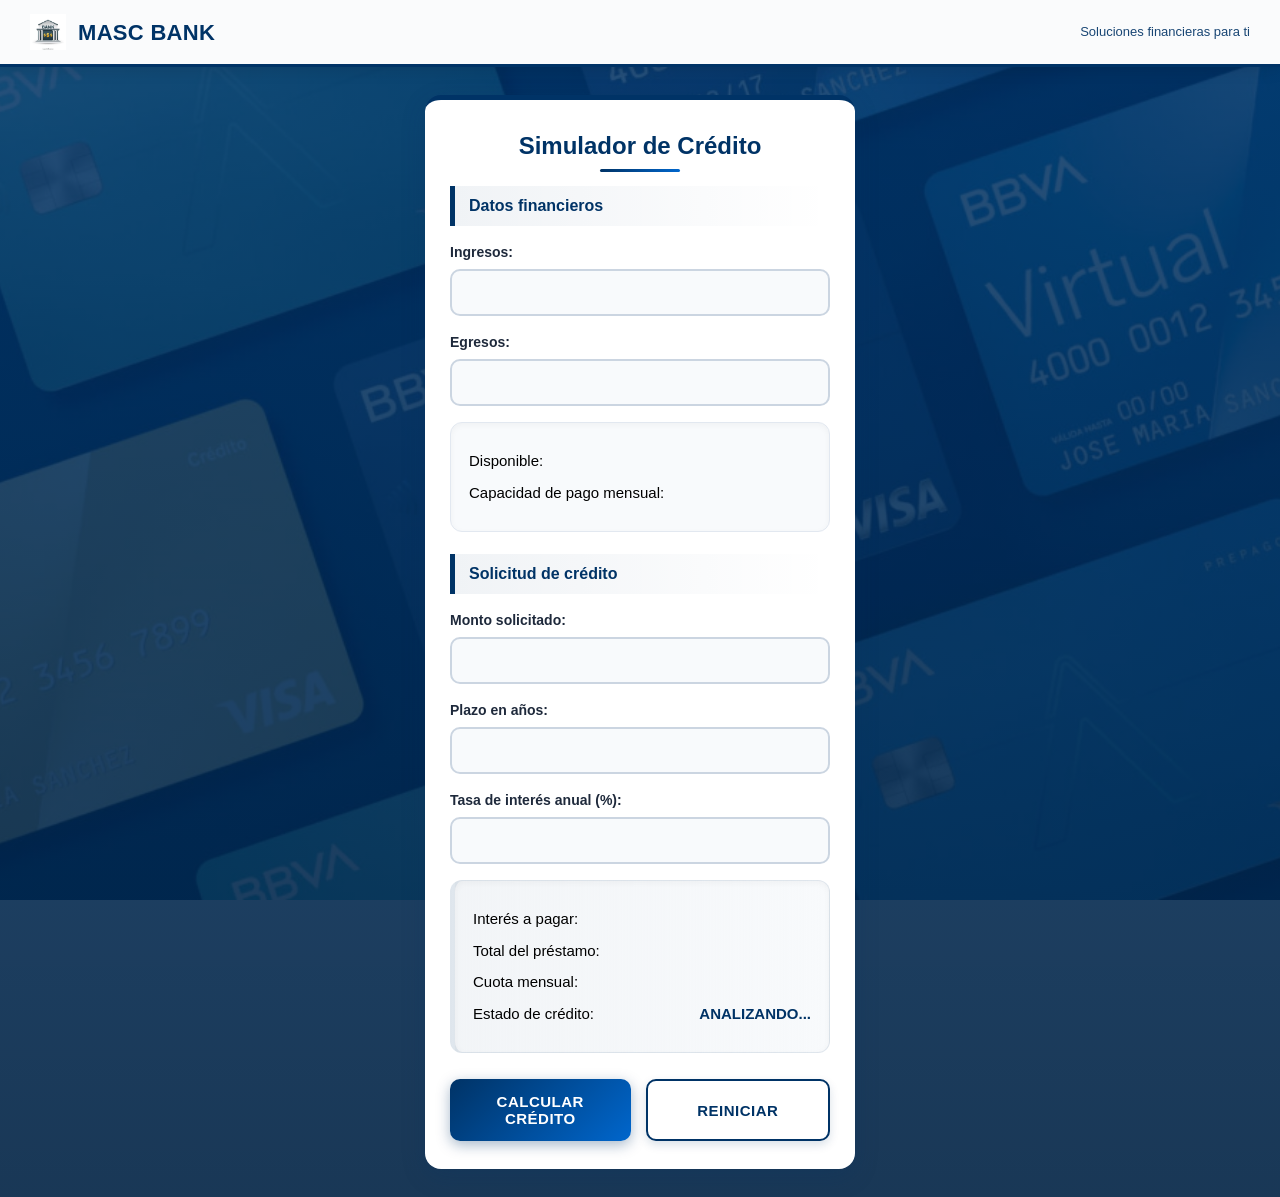
<file: index.html>
<!DOCTYPE html>
<html lang="es">

<head>
    <meta charset="UTF-8">
    <meta name="viewport" content="width=device-width, initial-scale=1.0">
    <title>MASC BANCK - Simulador de Crédito</title>
    <link rel="stylesheet" href="simulador.css">
    <script src="funciones.js"></script>
    <script src="simulador.js"></script>
</head>

<body>
    <header class="navbar">
        <div class="logo">
            <img src="logoBanco.png" alt="Logo MASC BANCK">
            <span>MASC BANK</span>
        </div>
        <div class="tagline">Soluciones financieras para ti</div>
    </header>

    <div class="container">
        <h1>Simulador de Crédito</h1>

        <h2>Datos financieros</h2>
        <label for="txtIngresos">Ingresos:</label>
        <input type="text" id="txtIngresos" onblur="validarInput(this, 'error_txtIngresos')">
        <small id="error_txtIngresos" class="error"></small>

        <label for="txtEgresos">Egresos:</label>
        <input type="text" id="txtEgresos" onblur="validarInput(this, 'error_txtEgresos')">
        <small id="error_txtEgresos" class="error"></small>

        <div class="result-card">
            <p>Disponible: <span id="spnDisponible"></span></p>
            <p>Capacidad de pago mensual: <span id="spnCapacidadPago"></span></p>
        </div>

        <h2>Solicitud de crédito</h2>
        <label for="txtMonto">Monto solicitado:</label>
        <input type="text" id="txtMonto" onblur="validarInput(this, 'error_txtMonto')">
        <small id="error_txtMonto" class="error"></small>

        <label for="txtPlazo">Plazo en años:</label>

        <input type="text" id="txtPlazo" onblur="validarInput(this, 'error_txtPlazo')">
        <small id="error_txtPlazo" class="error"></small>

        <label for="txtTasaInteres">Tasa de interés anual (%):</label>
        <input type="text" id="txtTasaInteres" onblur="validarInput(this, 'error_txtTasaInteres')">
        <small id="error_txtTasaInteres" class="error"></small>

        <div class="result-card highlight">
            <p>Interés a pagar: <span id="spnInteresPagar"></span></p>
            <p>Total del préstamo: <span id="spnTotalPrestamo"></span></p>
            <p>Cuota mensual: <span id="spnCuotaMensual"></span></p>
            <p>Estado de crédito: <span id="spnEstadoCredito">ANALIZANDO...</span></p>
        </div>

        <div class="buttons">
            <button id="btnCalcularCredito" onclick="calcular();">Calcular Crédito</button>
            <button id="btnReiniciar">Reiniciar</button>
        </div>
    </div>
</body>

</html>
</file>
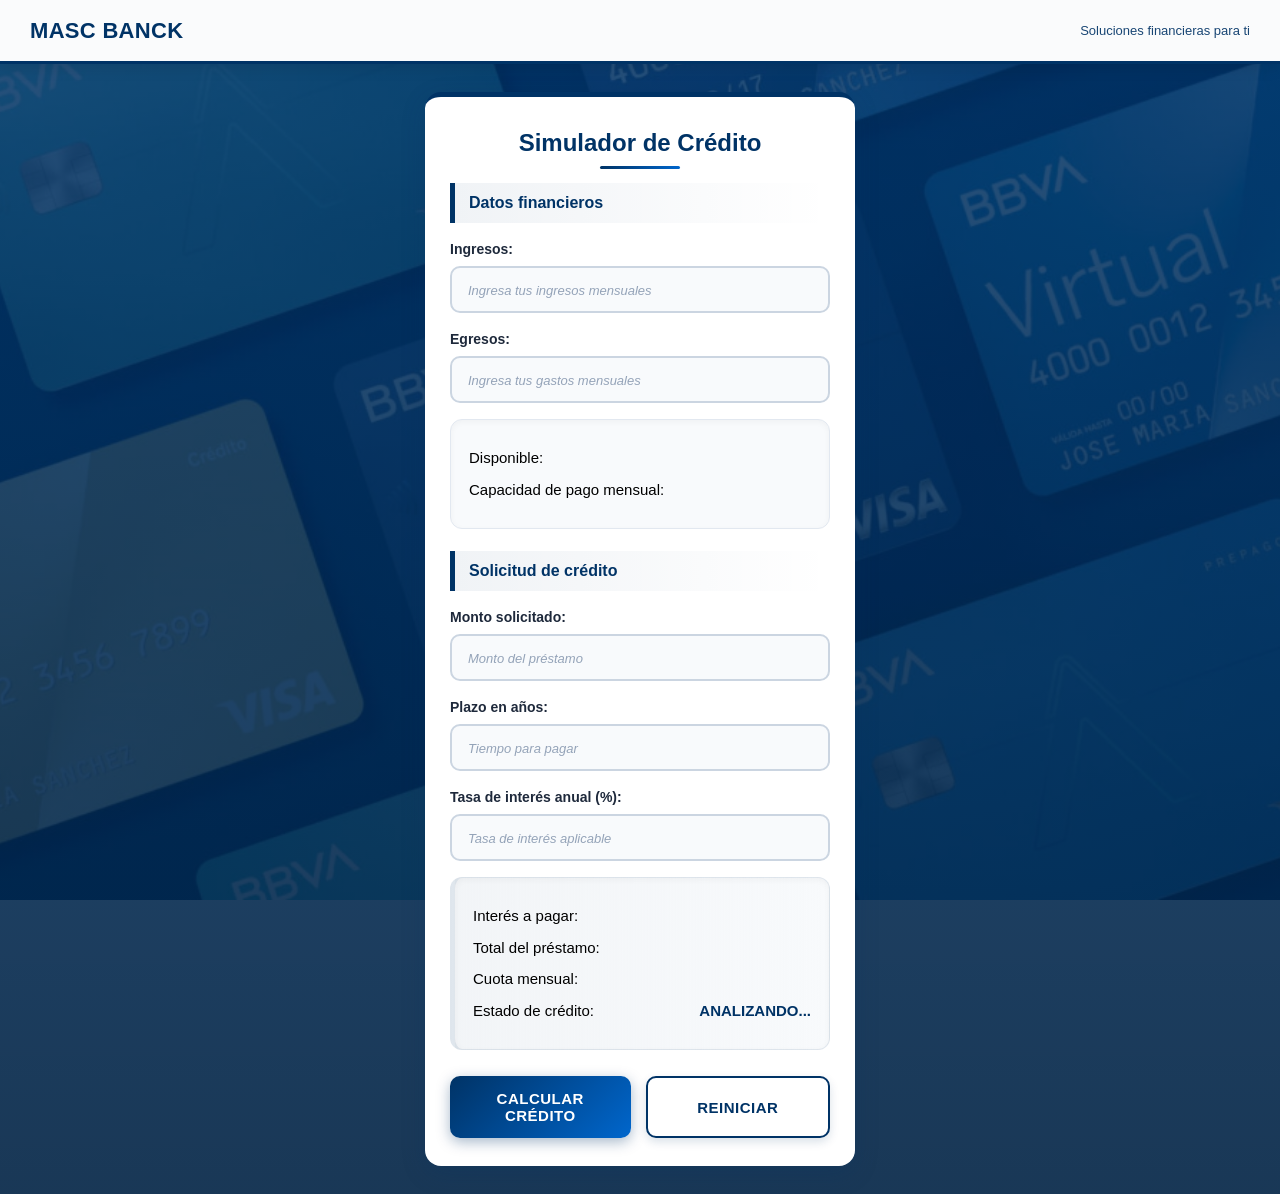
<file: simulador.html>
<!DOCTYPE html>
<html lang="es">
<head>
    <meta charset="UTF-8">
    <meta name="viewport" content="width=device-width, initial-scale=1.0">
    <title>MASC BANCK - Simulador de Crédito</title>
    <link rel="stylesheet" href="simulador.css">
    <script src="funciones.js"></script>
    <script src="simulador.js"></script>
</head>

<body>
    <header class="navbar">
        <div class="logo">
            <span>MASC BANCK</span>
        </div>
        <div class="tagline">Soluciones financieras para ti</div>
    </header>

    <div class="container">
        <h1>Simulador de Crédito</h1>

        <h2>Datos financieros</h2>
        <label for="txtIngresos">Ingresos:</label>
        <input type="text" id="txtIngresos" placeholder="Ingresa tus ingresos mensuales">

        <label for="txtEgresos">Egresos:</label>
        <input type="text" id="txtEgresos" placeholder="Ingresa tus gastos mensuales">

        <div class="result-card">
            <p>Disponible: <span id="spnDisponible"></span></p>
            <p>Capacidad de pago mensual: <span id="spnCapacidadPago"></span></p>
        </div>
        
        <h2>Solicitud de crédito</h2>
        <label for="txtMonto">Monto solicitado:</label>
        <input type="text" id="txtMonto" placeholder="Monto del préstamo">

        <label for="txtPlazo">Plazo en años:</label>
        <input type="text" id="txtPlazo" placeholder="Tiempo para pagar">

        <label for="txtTasaInteres">Tasa de interés anual (%):</label>
        <input type="text" id="txtTasaInteres" placeholder="Tasa de interés aplicable">

        <div class="result-card highlight">
            <p>Interés a pagar: <span id="spnInteresPagar"></span></p>
            <p>Total del préstamo: <span id="spnTotalPrestamo"></span></p>
            <p>Cuota mensual: <span id="spnCuotaMensual"></span></p>
            <p>Estado de crédito: <span id="spnEstadoCredito">ANALIZANDO...</span></p>
        </div>

        <div class="buttons">
            <button id="btnCalcularCredito" onclick="calcular();">Calcular Crédito</button>
            <button id="btnReiniciar">Reiniciar</button>
        </div>
    </div>
</body>
</html>
</file>
<file: simulador.css>
/* ====== VARIABLES OFICIALES BANCO PICHINCHA ====== */
:root {
    --azul-principal: #003366;
    --azul-oscuro: #002244;
    --azul-claro: #0055aa;
    --azul-brillante: #0066cc;
    --blanco: #ffffff;
    --gris-claro: #f8fafc;
    --gris-medio: #e2e8f0;
    --gris-borde: #cbd5e1;
    --texto-oscuro: #1e293b;
    --sombra-suave: 0 4px 12px rgba(0, 51, 102, 0.1);
    --sombra-fuerte: 0 8px 24px rgba(0, 51, 102, 0.2);
    --borde-resaltado: 0 0 0 3px rgba(0, 51, 102, 0.15);
}

/* ====== RESET GENERAL ====== */
* {
    box-sizing: border-box;
    margin: 0;
    padding: 0;
}

body {
    font-family: 'Segoe UI', 'Roboto', 'Arial', sans-serif;
    line-height: 1.5;
    background: linear-gradient(rgba(0, 51, 102, 0.85), rgba(0, 34, 68, 0.9)), 
                url('tarjetas.png') center/cover no-repeat fixed;
    min-height: 100vh;
    padding: 0;
}

/* ====== ENCABEZADO ====== */
.navbar {
    background: rgba(255, 255, 255, 0.98);
    padding: 14px 30px;
    display: flex;
    justify-content: space-between;
    align-items: center;
    border-bottom: 3px solid var(--azul-principal);
    box-shadow: 0 3px 15px rgba(0, 0, 0, 0.1);
    position: sticky;
    top: 0;
    z-index: 10;
}

.logo {
    display: flex;
    align-items: center;
    gap: 12px;
    font-size: 22px;
    font-weight: 800;
    color: var(--azul-principal);
    letter-spacing: 0.3px;
}

.logo img {
    height: 36px;
    width: auto;
}

.tagline {
    font-size: 13px;
    color: var(--azul-principal);
    font-weight: 500;
    opacity: 0.9;
}

/* ====== CONTENEDOR PRINCIPAL ====== */
.container {
    width: 100%;
    max-width: 430px;
    margin: 28px auto;
    padding: 28px 25px;
    background: var(--blanco);
    border-radius: 16px;
    box-shadow: var(--sombra-fuerte);
    border-top: 5px solid var(--azul-principal);
    transition: transform 0.3s ease, box-shadow 0.3s ease;
}

.container:hover {
    transform: translateY(-2px);
    box-shadow: 0 12px 32px rgba(0, 51, 102, 0.25);
}

/* ====== TÍTULOS DESTACADOS ====== */
h1 {
    text-align: center;
    color: var(--azul-principal);
    font-size: 24px;
    font-weight: 800;
    margin-bottom: 22px;
    position: relative;
}

h1::after {
    content: '';
    width: 80px;
    height: 3px;
    background: linear-gradient(90deg, var(--azul-principal), var(--azul-brillante));
    position: absolute;
    bottom: -8px;
    left: 50%;
    transform: translateX(-50%);
    border-radius: 2px;
}

h2 {
    font-size: 16px;
    color: var(--azul-principal);
    font-weight: 700;
    padding: 8px 14px;
    margin: 22px 0 14px;
    border-left: 5px solid var(--azul-principal);
    background: linear-gradient(90deg, rgba(0, 51, 102, 0.06), transparent);
    border-radius: 0 10px 10px 0;
}

/* ====== ETIQUETAS ====== */
label {
    display: block;
    font-size: 14px;
    font-weight: 700;
    color: var(--texto-oscuro);
    margin-bottom: 6px;
    margin-top: 16px;
}

/* ====== CAMPOS DE TEXTO (MÁS DESTACADOS) ====== */
input {
    width: 100%;
    padding: 13px 16px;
    border: 2px solid var(--gris-borde);
    border-radius: 10px;
    font-size: 15px;
    background: var(--gris-claro);
    transition: all 0.3s ease;
    outline: none;
    font-weight: 500;
}

input:hover {
    border-color: var(--azul-claro);
    background: var(--blanco);
}

input:focus {
    border-color: var(--azul-principal);
    background: var(--blanco);
    box-shadow: var(--borde-resaltado);
    transform: scale(1.01);
}

input::placeholder {
    font-size: 13px;
    color: #94a3b8;
    font-style: italic;
}

/* ====== TARJETAS DE RESULTADOS ====== */
.result-card {
    margin-top: 16px;
    padding: 18px;
    background: var(--gris-claro);
    border-radius: 12px;
    box-shadow: inset 0 2px 6px rgba(0, 0, 0, 0.04);
    border: 1px solid var(--gris-medio);
    transition: all 0.3s ease;
}

.result-card:hover {
    background: rgba(255, 255, 255, 0.8);
    box-shadow: inset 0 3px 8px rgba(0, 0, 0, 0.06);
}

.result-card.highlight {
    border-left: 5px solid var(--azul-principal);
    background: linear-gradient(90deg, rgba(0, 51, 102, 0.05), var(--gris-claro));
    border-color: rgba(0, 51, 102, 0.1);
}

.result-card p {
    font-size: 15px;
    margin: 9px 0;
    display: flex;
    justify-content: space-between;
    align-items: center;
}

.result-card span {
    font-weight: 800;
    color: var(--azul-principal);
    font-size: 15px;
}

/* ====== BOTONES IMPACTANTES ====== */
.buttons {
    margin-top: 26px;
    display: flex;
    gap: 15px;
}

button {
    flex: 1;
    padding: 14px 12px;
    border: none;
    border-radius: 10px;
    font-size: 15px;
    font-weight: 800;
    cursor: pointer;
    transition: all 0.3s ease;
    text-transform: uppercase;
    letter-spacing: 0.5px;
    position: relative;
    overflow: hidden;
}

/* Botón principal */
#btnCalcularCredito {
    background: linear-gradient(135deg, var(--azul-principal), var(--azul-brillante));
    color: var(--blanco);
    box-shadow: 0 4px 14px rgba(0, 51, 102, 0.35);
}

#btnCalcularCredito:hover {
    transform: translateY(-3px) scale(1.02);
    box-shadow: 0 7px 20px rgba(0, 51, 102, 0.45);
    background: linear-gradient(135deg, var(--azul-brillante), var(--azul-principal));
}

#btnCalcularCredito:active {
    transform: translateY(0) scale(0.99);
}

/* Botón secundario */
#btnReiniciar {
    background: var(--blanco);
    color: var(--azul-principal);
    border: 2px solid var(--azul-principal);
    box-shadow: 0 4px 10px rgba(0, 51, 102, 0.15);
}

#btnReiniciar:hover {
    background: rgba(0, 51, 102, 0.05);
    transform: translateY(-3px) scale(1.02);
    box-shadow: 0 6px 16px rgba(0, 51, 102, 0.2);
}

#btnReiniciar:active {
    transform: translateY(0) scale(0.99);
}
.error{
    color: red;
    font-style: italic;
    font-size: 14px;
    display: block;
    margin-top: 4px;
}

/* ====== RESPONSIVE PERFECTO ====== */
@media (max-width: 768px) {
    .navbar {
        flex-direction: column;
        gap: 8px;
        padding: 12px 20px;
        text-align: center;
    }

    .container {
        width: 92%;
        margin: 20px auto;
        padding: 22px 18px;
    }

    h1 {
        font-size: 22px;
    }

    .buttons {
        flex-direction: column;
        gap: 12px;
    }

    button {
        width: 100%;
        padding: 13px;
    }

    input:focus {
        transform: none;
    }
}

@media (max-width: 480px) {
    .logo {
        font-size: 20px;
    }

    .result-card p {
        flex-direction: column;
        align-items: flex-start;
        gap: 4px;
    }

    .result-card span {
        text-align: left;
    }
}
</file>
